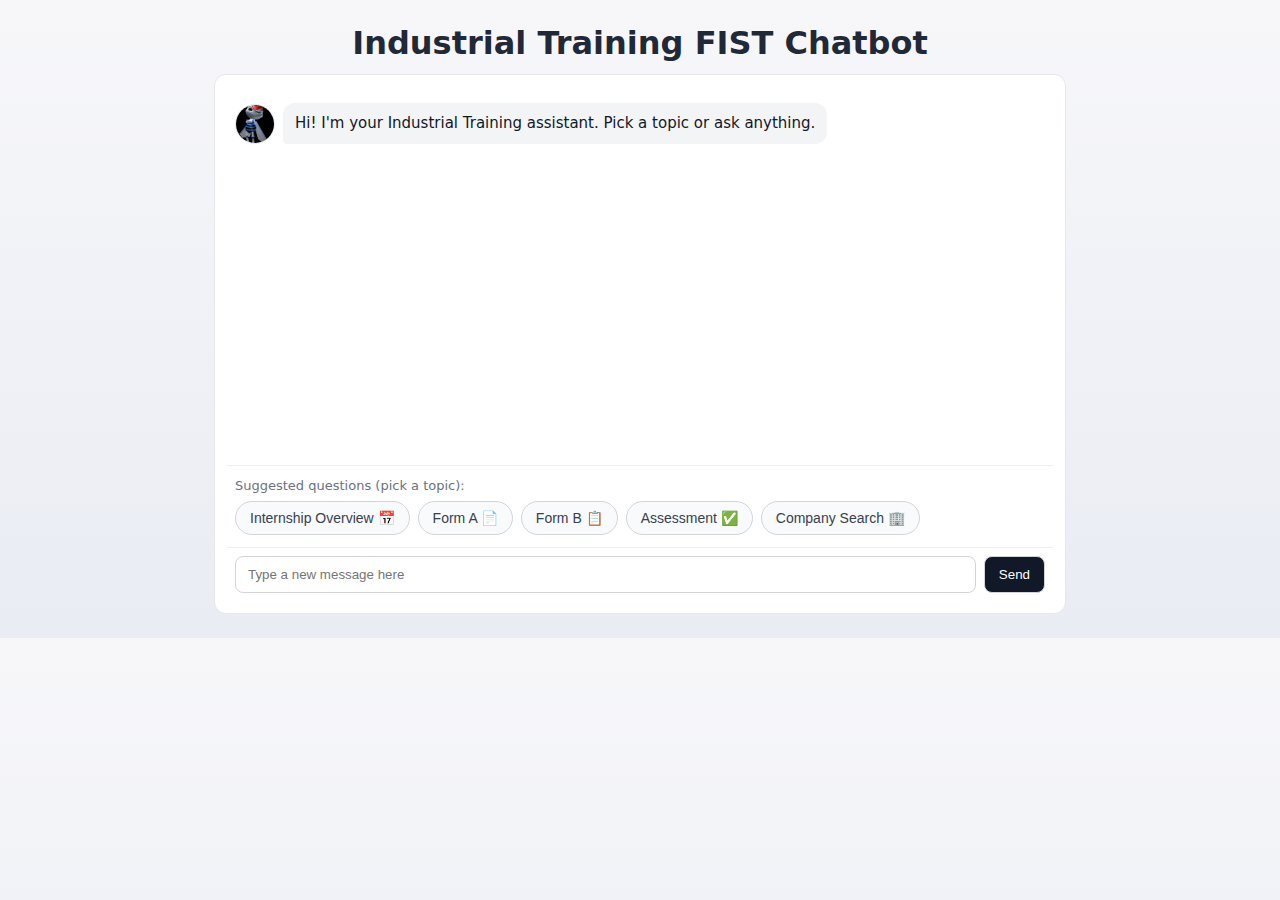
<file: web/index.html>
<!DOCTYPE html>
<html lang="en">
<head>
  <meta charset="UTF-8" />
  <meta name="viewport" content="width=device-width, initial-scale=1.0" />
  <title>Industrial Training FIST Chatbot</title>
  <link rel="stylesheet" href="styles.css" />
</head>
<body>
  <div class="app-container">
    <header class="header">
      <h1>Industrial Training FIST Chatbot</h1>
    </header>

    <main class="chat">
      <div id="messages" class="messages"></div>
      <div id="suggestions" class="suggestions"></div>

      <div class="input-bar">
        <input id="user-input" type="text" placeholder="Type a new message here" />
        <button id="send-btn" aria-label="Send">Send</button>
      </div>
    </main>
  </div>

  <script src="components/ChatBubble.js"></script>
  <script src="components/MessageList.js"></script>
  <script src="components/InputBar.js"></script>
  <script src="app.js"></script>
</body>
</html>
</file>
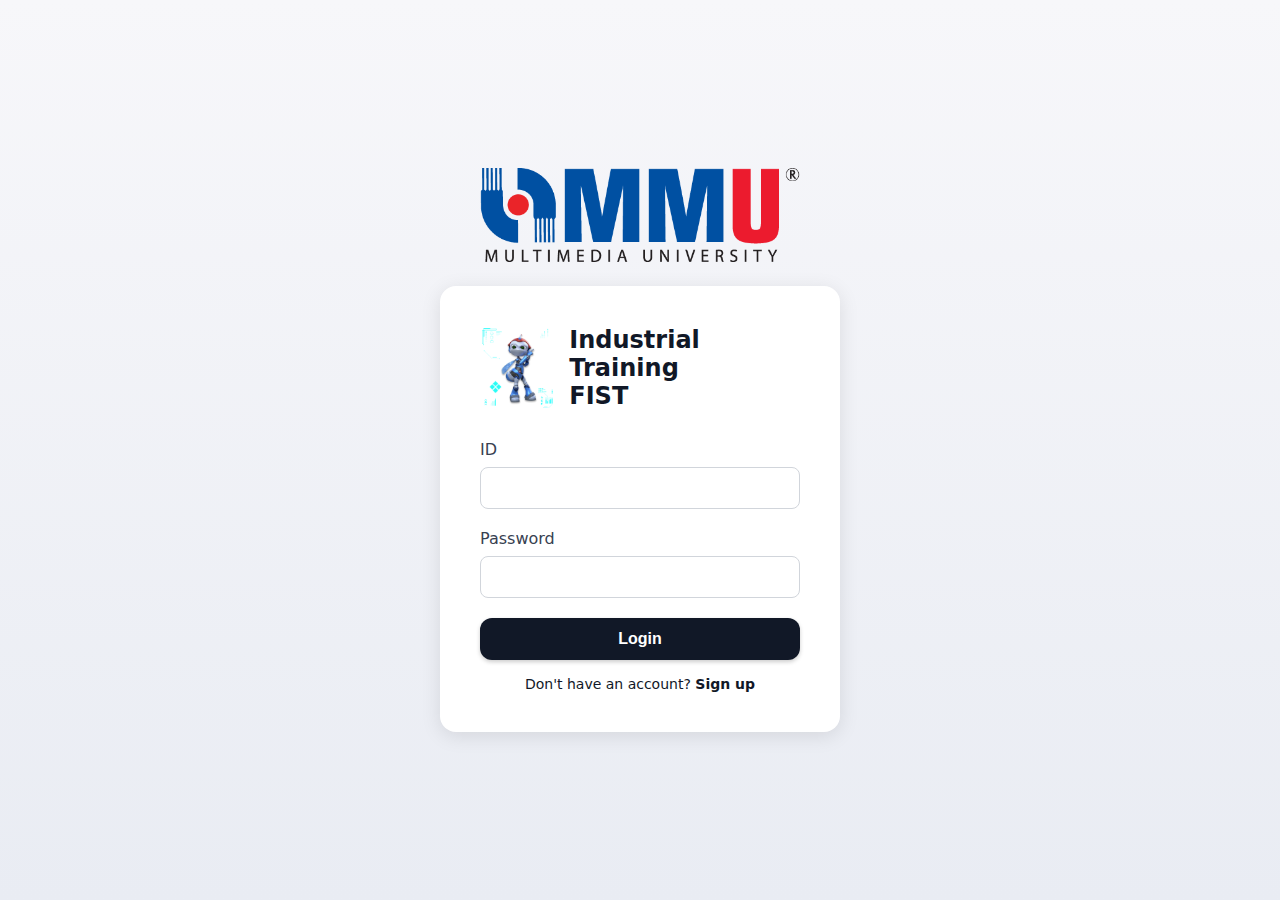
<file: web/home.html>
<!DOCTYPE html>
<html lang="en">
<head>
  <meta charset="UTF-8">
  <meta name="viewport" content="width=device-width, initial-scale=1.0">
  <title>Industrial Training FIST - Home</title>
  <style>
    * {
      margin: 0;
      padding: 0;
      box-sizing: border-box;
    }
    
    body {
      font-family: system-ui, -apple-system, Segoe UI, Roboto, "Helvetica Neue", Arial;
      background: linear-gradient(180deg, #f7f7fa 0%, #e9ecf3 100%);
      min-height: 100vh;
      display: flex;
      flex-direction: column;
      align-items: center;
      justify-content: center;
      padding: 20px;
      position: relative;
    }
    
    .header {
      text-align: center;
      margin-bottom: 40px;
    }
    
    .header h1 {
      font-size: 32px;
      color: #111827;
      margin-bottom: 0;
      font-weight: 700;
      display: inline;
    }
    
    .header p {
      font-size: 32px;
      color: #111827;
      font-weight: 700;
      display: inline;
      margin-left: 8px;
    }
    
    .logout-btn {
      position: absolute;
      top: 20px;
      right: 20px;
      padding: 8px 16px;
      background: #dc2626;
      color: white;
      border: 2px solid #991b1b;
      border-radius: 8px;
      cursor: pointer;
      font-size: 14px;
      font-weight: 600;
      z-index: 1000;
    }
    
    .logout-btn:hover {
      background: #b91c1c;
      border-color: #7f1d1d;
    }
    
    .robot-container {
      position: relative;
      display: flex;
      justify-content: center;
      align-items: center;
      margin-bottom: 20px;
      width: 400px;
      height: 400px;
    }
    
    .robot-container img {
      width: 100%;
      height: 100%;
      object-fit: contain;
      position: relative;
      z-index: 1;
    }
    
    .buttons-container {
      position: absolute;
      top: 50%;
      left: 50%;
      transform: translate(-50%, -50%);
      width: 100%;
      height: 100%;
      display: flex;
      align-items: center;
      justify-content: space-between;
      pointer-events: none;
      z-index: 2;
    }
    
    .nav-button {
      width: 180px;
      height: 180px;
      border-radius: 50%;
      border: 3px solid #111827;
      background: white;
      display: flex;
      align-items: center;
      justify-content: center;
      font-size: 20px;
      font-weight: 600;
      color: #111827;
      cursor: pointer;
      transition: all 0.3s ease;
      text-decoration: none;
      pointer-events: all;
      box-shadow: 0 2px 8px rgba(0,0,0,0.2);
    }
    
    .nav-button:hover {
      background: #111827;
      color: white;
      transform: scale(1.1);
    }
    
    .nav-button.chatbot {
      margin-left: -150px;
      margin-top: -80px;
    }
    
    .nav-button.submission {
      margin-right: -150px;
      margin-top: -80px;
    }
  </style>
</head>
<body>
  <div id="unified-header-container"></div>
  
  <div class="header">
    <h1>Welcome to Industrial Training</h1><p>FIST</p>
  </div>
  
  <div class="robot-container">
    <img src="assets/bot 1.png" alt="Bot 1">
    <div class="buttons-container">
      <a href="index.html" class="nav-button chatbot">Chatbot</a>
      <a href="submission.html" class="nav-button submission">Submission</a>
    </div>
  </div>
  
  <script>
    // Check if user is logged in
    if (!localStorage.getItem('user_id')) {
      window.location.href = 'login.html';
    }
    
    // Check user type and show appropriate interface
    const userType = localStorage.getItem('user_type');
    const buttonsContainer = document.querySelector('.buttons-container');
    
    if (userType === 'teacher') {
      // Teacher interface: Show Teacher Dashboard button
      buttonsContainer.innerHTML = `
        <a href="teacher_dashboard.html" class="nav-button chatbot">PDF Management</a>
        <a href="notification.html" class="nav-button submission">Notifications</a>
      `;
    } else {
      // Student interface: Show Chatbot and Submission buttons (default)
      // Already in HTML, no change needed
    }
    
  </script>
  <script src="components/Header.js"></script>
  <script>
    // Initialize header for home page (no back button, only logo)
    document.addEventListener('DOMContentLoaded', function() {
      const header = new Header({
        showBack: false, // No back button on home page
        showLogo: true,
        logoUrl: 'home.html',
        showLogout: true
      });
      document.getElementById('unified-header-container').innerHTML = header.render();
    });
  </script>
</body>
</html>
</file>
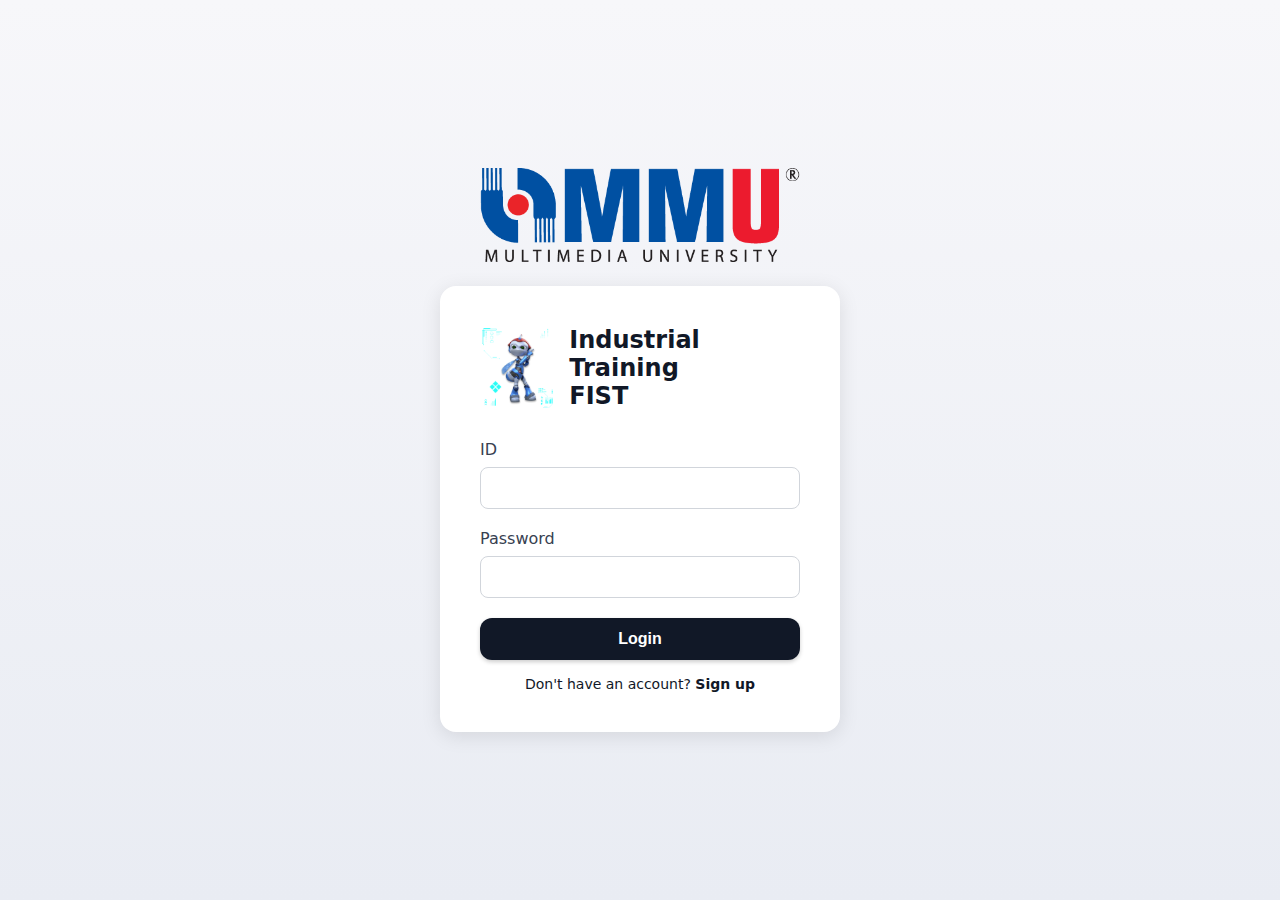
<file: web/login.html>
<!DOCTYPE html>
<html lang="en">
<head>
  <meta charset="UTF-8">
  <meta name="viewport" content="width=device-width, initial-scale=1.0">
  <title>Industrial Training FIST - Login</title>
  <style>
    * {
      margin: 0;
      padding: 0;
      box-sizing: border-box;
    }
    
    body {
      font-family: system-ui, -apple-system, Segoe UI, Roboto, "Helvetica Neue", Arial;
      background: linear-gradient(180deg, #f7f7fa 0%, #e9ecf3 100%);
      min-height: 100vh;
      display: flex;
      flex-direction: column;
      align-items: center;
      justify-content: center;
      padding: 20px;
      position: relative;
      overflow-y: auto;
    }
    
    .mmu-logo-container {
      position: relative;
      width: 320px;
      height: auto;
      margin-bottom: 20px;
      z-index: 10;
    }
    
    .mmu-logo-container img {
      width: 100%;
      height: auto;
      object-fit: contain;
    }
    
    .login-container {
      background: white;
      border-radius: 16px;
      padding: 40px;
      box-shadow: 0 4px 20px rgba(0,0,0,0.1);
      max-width: 400px;
      width: 100%;
      position: relative;
      z-index: 5;
    }
    
    .bot-3-container {
      display: inline-block;
      vertical-align: middle;
      width: 80px;
      height: 80px;
      margin-right: 15px;
    }
    
    .bot-3-container img {
      width: 100%;
      height: 100%;
      object-fit: contain;
    }
    
    .logo {
      display: flex;
      align-items: center;
      margin-bottom: 30px;
      position: relative;
    }
    
    .logo-text {
      display: flex;
      flex-direction: column;
      vertical-align: middle;
    }
    
    .logo h1 {
      font-size: 24px;
      color: #111827;
      margin-bottom: 0;
      font-weight: 600;
      display: block;
    }
    
    .logo p {
      font-size: 24px;
      color: #111827;
      font-weight: 600;
      display: block;
      margin-left: 0;
      margin-top: 0;
    }
    
    .form-group {
      margin-bottom: 20px;
    }
    
    .form-group label {
      display: block;
      margin-bottom: 8px;
      color: #374151;
      font-weight: 500;
    }
    
    .form-group input {
      width: 100%;
      padding: 12px;
      border: 1px solid #d1d5db;
      border-radius: 8px;
      font-size: 14px;
    }
    
    .form-group input:focus {
      outline: none;
      border-color: #111827;
    }
    
    .login-btn {
      width: 100%;
      padding: 12px;
      background: #111827;
      color: white;
      border: none;
      border-radius: 12px;
      font-size: 16px;
      font-weight: 600;
      cursor: pointer;
      margin-bottom: 16px;
      box-shadow: 0 2px 4px rgba(0,0,0,0.2);
    }
    
    .login-btn:hover {
      background: #374151;
    }
    
    .login-btn:disabled {
      background: #9ca3af;
      cursor: not-allowed;
    }
    
    .signup-link {
      text-align: center;
      color: #111827;
      font-size: 14px;
    }
    
    .signup-link a {
      color: #111827;
      text-decoration: none;
      font-weight: 600;
    }
    
    .signup-link a:hover {
      text-decoration: underline;
    }
    
    .error-message {
      background: #fee2e2;
      color: #991b1b;
      padding: 12px;
      border-radius: 8px;
      margin-bottom: 20px;
      font-size: 14px;
      display: none;
    }
    
    .success-message {
      background: #d1fae5;
      color: #065f46;
      padding: 12px;
      border-radius: 8px;
      margin-bottom: 20px;
      font-size: 14px;
      display: none;
    }
  </style>
</head>
<body>
  <div class="mmu-logo-container">
    <img src="assets/mmu logo.png" alt="MMU Logo">
  </div>
  
  <div class="login-container">
    <div class="logo">
      <div class="bot-3-container">
        <img src="assets/bot 3.png" alt="Bot 3">
      </div>
      <div class="logo-text">
        <h1>Industrial Training</h1><p>FIST</p>
      </div>
    </div>
    
    <div id="error-message" class="error-message"></div>
    <div id="success-message" class="success-message"></div>
    
    <form id="login-form">
      <div class="form-group">
        <label for="user-id">ID</label>
        <input type="text" id="user-id" name="user-id" required>
      </div>
      
      <div class="form-group">
        <label for="password">Password</label>
        <input type="password" id="password" name="password" required>
      </div>
      
      <button type="submit" class="login-btn" id="login-btn">Login</button>
    </form>
    
    <div class="signup-link">
      Don't have an account? <a href="#" id="signup-link">Sign up</a>
    </div>
  </div>

  <script>
    const API_BASE = 'http://127.0.0.1:8000';
    
    const loginForm = document.getElementById('login-form');
    const signupLink = document.getElementById('signup-link');
    const errorMsg = document.getElementById('error-message');
    const successMsg = document.getElementById('success-message');
    const loginBtn = document.getElementById('login-btn');
    
    let isSignupMode = false;
    
    function showError(msg) {
      errorMsg.textContent = msg;
      errorMsg.style.display = 'block';
      successMsg.style.display = 'none';
    }
    
    function showSuccess(msg) {
      successMsg.textContent = msg;
      successMsg.style.display = 'block';
      errorMsg.style.display = 'none';
    }
    
    function hideMessages() {
      errorMsg.style.display = 'none';
      successMsg.style.display = 'none';
    }
    
    signupLink.addEventListener('click', (e) => {
      e.preventDefault();
      isSignupMode = !isSignupMode;
      
      if (isSignupMode) {
        loginForm.querySelector('button').textContent = 'Sign up';
        signupLink.textContent = 'Login';
        hideMessages();
      } else {
        loginForm.querySelector('button').textContent = 'Login';
        signupLink.textContent = 'Sign up';
        hideMessages();
      }
    });
    
    loginForm.addEventListener('submit', async (e) => {
      e.preventDefault();
      hideMessages();
      
      const userId = document.getElementById('user-id').value.trim();
      const password = document.getElementById('password').value;
      
      if (!userId || !password) {
        showError('Please fill in all fields');
        return;
      }
      
      loginBtn.disabled = true;
      loginBtn.textContent = isSignupMode ? 'Signing up...' : 'Logging in...';
      
      try {
        const endpoint = isSignupMode ? '/api/register' : '/api/login';
        const res = await fetch(`${API_BASE}${endpoint}`, {
          method: 'POST',
          headers: { 'Content-Type': 'application/json' },
          body: JSON.stringify({
            user_id: userId,
            password: password,
            user_type: 'student'
          })
        });
        
        const data = await res.json();
        
        if (data.success) {
          if (isSignupMode) {
            showSuccess('Registration successful! You can now login.');
            setTimeout(() => {
              isSignupMode = false;
              loginForm.querySelector('button').textContent = 'Login';
              signupLink.textContent = 'Sign up';
            }, 2000);
          } else {
            // Store user info
            localStorage.setItem('user_id', data.user_id);
            localStorage.setItem('user_type', data.user_type || 'student');
            
            // Redirect to home
            window.location.href = 'home.html';
          }
        } else {
          showError(data.message || 'Login failed');
        }
      } catch (err) {
        showError('Cannot connect to server. Please ensure the backend is running.');
      } finally {
        loginBtn.disabled = false;
        loginBtn.textContent = isSignupMode ? 'Sign up' : 'Login';
      }
    });
  </script>
</body>
</html>
</file>
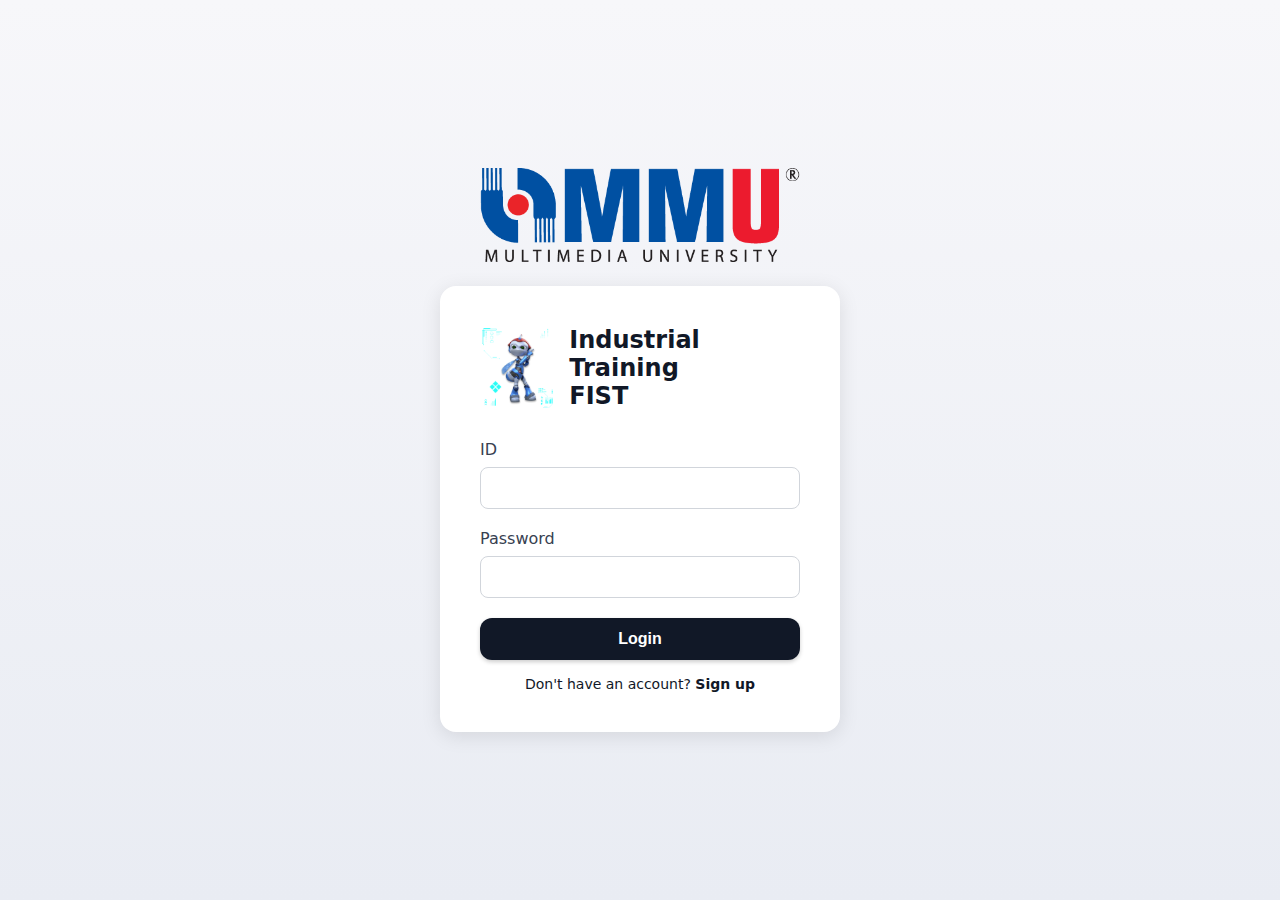
<file: web/notification.html>
<!DOCTYPE html>
<html lang="en">
<head>
  <meta charset="UTF-8">
  <meta name="viewport" content="width=device-width, initial-scale=1.0">
  <title>Notification Management</title>
  <link rel="stylesheet" href="styles.css">
  <style>
    .notification-container {
      max-width: 1200px;
      margin: 0 auto;
      padding: 20px;
    }
    
    .header {
      display: flex;
      justify-content: space-between;
      align-items: center;
      margin-bottom: 30px;
    }
    
    .header h1 {
      font-size: 28px;
      color: #111827;
      font-weight: 700;
    }
    
    .back-btn {
      padding: 8px 16px;
      background: #6b7280;
      color: white;
      border: none;
      border-radius: 8px;
      cursor: pointer;
      text-decoration: none;
      display: inline-block;
    }
    
    .back-btn:hover {
      background: #4b5563;
    }
    
    .logout-btn {
      padding: 8px 16px;
      background: #dc2626;
      color: white;
      border: 2px solid #991b1b;
      border-radius: 8px;
      cursor: pointer;
      font-size: 14px;
      font-weight: 600;
    }
    
    .logout-btn:hover {
      background: #b91c1c;
    }
    
    .section {
      background: white;
      border-radius: 12px;
      padding: 30px;
      box-shadow: 0 2px 10px rgba(0,0,0,0.1);
      margin-bottom: 30px;
    }
    
    .section h2 {
      font-size: 20px;
      color: #111827;
      margin-bottom: 20px;
    }
    
    .upload-area {
      border: 2px dashed #d1d5db;
      border-radius: 8px;
      padding: 40px;
      text-align: center;
      cursor: pointer;
      transition: all 0.3s;
      margin-bottom: 15px;
    }
    
    .upload-area:hover {
      border-color: #111827;
      background: #f9fafb;
    }
    
    .upload-area.dragover {
      border-color: #111827;
      background: #f3f4f6;
    }
    
    .upload-icon {
      font-size: 48px;
      margin-bottom: 10px;
    }
    
    .upload-text {
      color: #6b7280;
      margin-bottom: 10px;
    }
    
    .browse-btn {
      padding: 10px 20px;
      background: #111827;
      color: white;
      border: none;
      border-radius: 8px;
      cursor: pointer;
      margin-top: 10px;
    }
    
    .browse-btn:hover {
      background: #374151;
    }
    
    #email-input, #deadline-input {
      display: none;
    }
    
    .status-box {
      background: #f9fafb;
      border-radius: 8px;
      padding: 20px;
      margin-top: 20px;
    }
    
    .status-item {
      margin-bottom: 15px;
      padding: 10px;
      background: white;
      border-radius: 6px;
    }
    
    .status-item strong {
      color: #111827;
    }
    
    .send-btn {
      padding: 12px 24px;
      background: #111827;
      color: white;
      border: none;
      border-radius: 8px;
      cursor: pointer;
      font-size: 16px;
      font-weight: 600;
      margin-top: 15px;
    }
    
    .send-btn:hover {
      background: #374151;
    }
    
    .send-btn:disabled {
      background: #9ca3af;
      cursor: not-allowed;
    }
    
    .history-table {
      width: 100%;
      border-collapse: collapse;
      margin-top: 20px;
    }
    
    .history-table th,
    .history-table td {
      padding: 12px;
      text-align: left;
      border-bottom: 1px solid #e5e7eb;
    }
    
    .history-table th {
      background: #f9fafb;
      font-weight: 600;
      color: #374151;
    }
    
    .message {
      padding: 12px;
      border-radius: 8px;
      margin-bottom: 20px;
      display: none;
    }
    
    .message.success {
      background: #d1fae5;
      color: #065f46;
      display: block;
    }
    
    .message.error {
      background: #fee2e2;
      color: #991b1b;
      display: block;
    }
    
    .file-name-display {
      margin-top: 15px;
      color: #374151;
      font-weight: 500;
    }
  </style>
</head>
<body>
  <div class="notification-container">
    <div class="header">
      <div>
        <a href="home.html" class="back-btn">← Back</a>
      </div>
      <h1>Notification Management</h1>
      <button class="logout-btn" onclick="logout()">Logout</button>
    </div>
    
    <div id="message" class="message"></div>
    
    <!-- Upload Student Emails Section -->
    <div class="section">
      <h2>Upload Student Email List</h2>
      <p style="color: #6b7280; margin-bottom: 20px;">Upload a CSV or TXT file containing student email addresses.</p>
      <div class="upload-area" id="email-upload-area">
        <div class="upload-icon">📧</div>
        <div class="upload-text">Choose a file or drag & drop it here</div>
        <div style="font-size: 12px; color: #9ca3af;">CSV or TXT format</div>
      </div>
      <input type="file" id="email-input" accept=".csv,.txt">
      <button class="browse-btn" onclick="document.getElementById('email-input').click()">Browse File</button>
      <div id="email-file-name" class="file-name-display"></div>
    </div>
    
    <!-- Parse Deadline PDF Section -->
    <div class="section">
      <h2>Parse Deadline Information</h2>
      <p style="color: #6b7280; margin-bottom: 20px;">Parse deadline information from the latest notification PDF uploaded in Teacher Dashboard.</p>
      <button class="browse-btn" onclick="parseDeadlinePDF()">Parse Deadline PDF</button>
      <div id="deadline-info" style="margin-top: 20px;"></div>
    </div>
    
    <!-- Notification Status Section -->
    <div class="section">
      <h2>Notification Status</h2>
      <div id="notification-status" class="status-box">
        <p style="color: #9ca3af;">Loading status...</p>
      </div>
      <button class="send-btn" onclick="sendNotificationManually()">Send Notification Manually</button>
    </div>
    
    <!-- Notification History Section -->
    <div class="section">
      <h2>Notification History</h2>
      <table class="history-table">
        <thead>
          <tr>
            <th>Date</th>
            <th>Reminder Type</th>
            <th>Status</th>
            <th>Recipients</th>
            <th>Sent Time</th>
          </tr>
        </thead>
        <tbody id="history-body">
          <tr>
            <td colspan="5" style="text-align: center; color: #9ca3af;">Loading...</td>
          </tr>
        </tbody>
      </table>
    </div>
  </div>
  
  <script src="notification.js"></script>
</body>
</html>
</file>
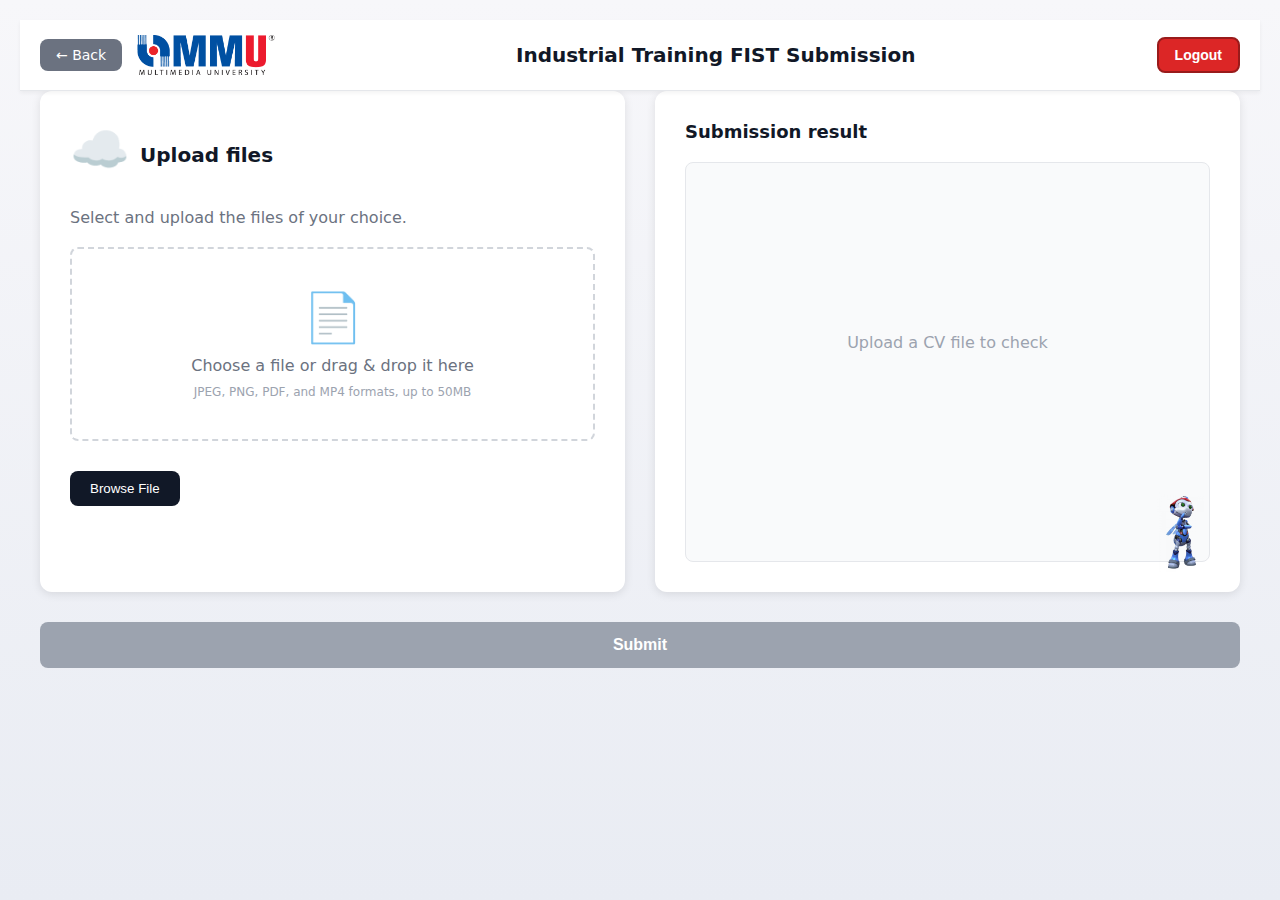
<file: web/submission.html>
<!DOCTYPE html>
<html lang="en">
<head>
  <meta charset="UTF-8">
  <meta name="viewport" content="width=device-width, initial-scale=1.0">
  <title>Industrial Training FIST Submission</title>
  <style>
    * {
      margin: 0;
      padding: 0;
      box-sizing: border-box;
    }
    
    body {
      font-family: system-ui, -apple-system, Segoe UI, Roboto, "Helvetica Neue", Arial;
      background: linear-gradient(180deg, #f7f7fa 0%, #e9ecf3 100%);
      min-height: 100vh;
      padding: 20px;
      position: relative;
    }
    
    .bot-2-container {
      position: absolute;
      bottom: 20px;
      right: 20px;
      width: 80px;
      height: 80px;
      z-index: 100;
    }
    
    .bot-2-container img {
      width: 100%;
      height: 100%;
      object-fit: contain;
    }
    
    .container {
      max-width: 1200px;
      margin: 0 auto;
    }
    
    .header {
      text-align: center;
      margin-bottom: 30px;
    }
    
    .header h1 {
      font-size: 28px;
      color: #111827;
      margin-bottom: 10px;
      display: inline;
      font-weight: 700;
    }
    
    .fist-text {
      font-size: 28px;
      font-weight: 700;
      color: #111827;
      margin-left: 0;
    }
    
    .page-title {
      font-size: 28px;
      font-weight: 700;
      color: #111827;
      margin-left: 0;
    }
    
    .back-btn {
      position: absolute;
      top: 20px;
      left: 20px;
      padding: 8px 16px;
      background: #6b7280;
      color: white;
      border: none;
      border-radius: 8px;
      cursor: pointer;
      text-decoration: none;
      display: inline-block;
    }
    
    .back-btn:hover {
      background: #4b5563;
    }
    
    .logout-btn {
      position: absolute;
      top: 20px;
      right: 20px;
      padding: 8px 16px;
      background: #dc2626;
      color: white;
      border: 2px solid #991b1b;
      border-radius: 8px;
      cursor: pointer;
      font-size: 14px;
      font-weight: 600;
      z-index: 1000;
    }
    
    .logout-btn:hover {
      background: #b91c1c;
      border-color: #7f1d1d;
    }
    
    .main-content {
      display: grid;
      grid-template-columns: 1fr 1fr;
      gap: 30px;
      margin-bottom: 30px;
    }
    
    .upload-section,     .result-section {
      background: white;
      border-radius: 12px;
      padding: 30px;
      box-shadow: 0 2px 10px rgba(0,0,0,0.1);
      position: relative;
    }
    
    .upload-header {
      display: flex;
      align-items: center;
      gap: 10px;
      margin-bottom: 20px;
    }
    
    .upload-header h2 {
      font-size: 20px;
      color: #111827;
    }
    
    .upload-area {
      border: 2px dashed #d1d5db;
      border-radius: 8px;
      padding: 40px;
      text-align: center;
      margin-bottom: 20px;
      cursor: pointer;
      transition: all 0.3s ease;
    }
    
    .upload-area:hover {
      border-color: #111827;
      background: #f9fafb;
    }
    
    .upload-area.dragover {
      border-color: #111827;
      background: #f3f4f6;
    }
    
    .upload-icon {
      font-size: 48px;
      margin-bottom: 10px;
    }
    
    .upload-text {
      color: #6b7280;
      margin-bottom: 10px;
    }
    
    .file-info {
      font-size: 12px;
      color: #9ca3af;
    }
    
    .browse-btn {
      padding: 10px 20px;
      background: #111827;
      color: white;
      border: none;
      border-radius: 8px;
      cursor: pointer;
      margin-top: 10px;
    }
    
    .browse-btn:hover {
      background: #374151;
    }
    
    #file-input {
      display: none;
    }
    
    .result-header {
      font-size: 18px;
      color: #111827;
      margin-bottom: 20px;
      font-weight: 600;
    }
    
    .result-box {
      min-height: 400px;
      border: 1px solid #e5e7eb;
      border-radius: 8px;
      padding: 20px;
      background: #f9fafb;
    }
    
    .submit-btn {
      width: 100%;
      padding: 14px;
      background: #111827;
      color: white;
      border: none;
      border-radius: 8px;
      font-size: 16px;
      font-weight: 600;
      cursor: pointer;
    }
    
    .submit-btn:hover {
      background: #374151;
    }
    
    .submit-btn:disabled {
      background: #9ca3af;
      cursor: not-allowed;
    }
    
    .success {
      color: #065f46;
      background: #d1fae5;
      padding: 15px;
      border-radius: 8px;
      margin-bottom: 15px;
    }
    
    .warning {
      color: #92400e;
      background: #fef3c7;
      padding: 15px;
      border-radius: 8px;
      margin-bottom: 15px;
    }
    
    .error {
      color: #991b1b;
      background: #fee2e2;
      padding: 15px;
      border-radius: 8px;
      margin-bottom: 15px;
    }
    
    .section-detail {
      margin-top: 15px;
      padding: 15px;
      background: white;
      border-radius: 8px;
      border-left: 4px solid #111827;
    }
    
    .section-detail h3 {
      margin-bottom: 10px;
      color: #111827;
    }
    
    .section-detail ul {
      margin-left: 20px;
      color: #374151;
    }
    
    .section-detail li {
      margin-bottom: 5px;
    }
    
    @media (max-width: 768px) {
      .main-content {
        grid-template-columns: 1fr;
      }
      .bot-2-container {
        width: 60px;
        height: 60px;
      }
    }
  </style>
</head>
<body>
  <div id="unified-header-container"></div>
  
  <div class="container">
    <div class="main-content">
      <div class="upload-section">
        <div class="upload-header">
          <span class="upload-icon">☁️</span>
          <h2>Upload files</h2>
        </div>
        <p style="color: #6b7280; margin-bottom: 20px;">Select and upload the files of your choice.</p>
        
        <div class="upload-area" id="upload-area">
          <div class="upload-icon">📄</div>
          <div class="upload-text">Choose a file or drag & drop it here</div>
          <div class="file-info">JPEG, PNG, PDF, and MP4 formats, up to 50MB</div>
        </div>
        
        <input type="file" id="file-input" accept=".pdf">
        <button class="browse-btn" onclick="document.getElementById('file-input').click()">Browse File</button>
        
        <div id="file-name" style="margin-top: 15px; color: #374151; font-weight: 500;"></div>
      </div>
      
      <div class="result-section">
        <div class="result-header">Submission result</div>
        <div class="result-box" id="result-box">
          <p style="color: #9ca3af; text-align: center; margin-top: 150px;">Upload a CV file to check</p>
        </div>
        <div class="bot-2-container">
          <img src="assets/bot 2.png" alt="Bot 2">
        </div>
      </div>
    </div>
    
    <button class="submit-btn" id="submit-btn" disabled>Submit</button>
  </div>

  <script src="config.js"></script>
  <script>
    const API_BASE = window.API_BASE || 'http://127.0.0.1:8000';
    
    const uploadArea = document.getElementById('upload-area');
    const fileInput = document.getElementById('file-input');
    const fileName = document.getElementById('file-name');
    const submitBtn = document.getElementById('submit-btn');
    const resultBox = document.getElementById('result-box');
    
    let selectedFile = null;
    
    uploadArea.addEventListener('click', () => fileInput.click());
    
    uploadArea.addEventListener('dragover', (e) => {
      e.preventDefault();
      uploadArea.classList.add('dragover');
    });
    
    uploadArea.addEventListener('dragleave', () => {
      uploadArea.classList.remove('dragover');
    });
    
    uploadArea.addEventListener('drop', (e) => {
      e.preventDefault();
      uploadArea.classList.remove('dragover');
      const files = e.dataTransfer.files;
      if (files.length > 0) {
        handleFile(files[0]);
      }
    });
    
    fileInput.addEventListener('change', (e) => {
      if (e.target.files.length > 0) {
        handleFile(e.target.files[0]);
      }
    });
    
    function handleFile(file) {
      if (!file.name.endsWith('.pdf')) {
        alert('Please upload a PDF file');
        return;
      }
      
      selectedFile = file;
      fileName.textContent = `Selected: ${file.name}`;
      submitBtn.disabled = false;
    }
    
    submitBtn.addEventListener('click', async () => {
      if (!selectedFile) return;
      
      submitBtn.disabled = true;
      submitBtn.textContent = 'Checking...';
      resultBox.innerHTML = '<p style="text-align: center; color: #6b7280;">Analyzing your CV...</p>';
      
      try {
        const formData = new FormData();
        formData.append('file', selectedFile);
        
        const res = await fetch(`${API_BASE}/api/cv-check`, {
          method: 'POST',
          body: formData
        });
        
        if (!res.ok) {
          throw new Error(`HTTP ${res.status}`);
        }
        
        const result = await res.json();
        displayResult(result);
        
      } catch (err) {
        resultBox.innerHTML = `<div class="error">Error: ${err.message}. Please ensure the backend is running.</div>`;
      } finally {
        submitBtn.disabled = false;
        submitBtn.textContent = 'Submit';
      }
    });
    
    function displayResult(result) {
      let html = '';
      
      if (result.error) {
        html = `<div class="error">${result.error}</div>`;
      } else if (result.is_complete) {
        html = '<div class="success">✅ Your CV appears to be complete! It contains all the required sections.</div>';
        
        if (result.missing_optional_sections && result.missing_optional_sections.length > 0) {
          html += '<div class="warning">💡 Suggestion: Consider adding Activities section to make your CV more impressive!</div>';
        }
        
        if (result.found_sections && result.found_sections.length > 0) {
          html += `<div style="margin-top: 15px;"><strong>Found required sections:</strong> ${result.found_sections.join(', ')}</div>`;
        }
      } else {
        html = `<div class="warning">⚠️ Your CV seems to be missing ${result.missing_sections.length} required section(s):</div>`;
        
        const reqs = result.section_requirements || {};
        
        result.missing_sections.forEach(section => {
          if (section === 'CGPA/GPA') {
            html += `
              <div class="section-detail">
                <h3>❌ CGPA/GPA</h3>
                <p><strong>Description:</strong> Your academic performance indicator (required regardless of score).</p>
                <p><strong>This section should include:</strong></p>
                <ul>
                  <li>CGPA/GPA score (e.g., 3.5/4.0, 3.75, 2.8)</li>
                  <li>Must be included in your CV (regardless of score)</li>
                  <li>Can be placed in Education section</li>
                </ul>
              </div>
            `;
          } else if (reqs[section]) {
            const req = reqs[section];
            html += `
              <div class="section-detail">
                <h3>❌ ${req.title}</h3>
                <p><strong>Description:</strong> ${req.description}</p>
                <p><strong>This section should include:</strong></p>
                <ul>
                  ${req.should_include.map(item => `<li>${item}</li>`).join('')}
                </ul>
              </div>
            `;
          }
        });
        
        if (result.found_sections && result.found_sections.length > 0) {
          html += `<div style="margin-top: 15px; color: #065f46;"><strong>✅ Found required sections:</strong> ${result.found_sections.join(', ')}</div>`;
        }
      }
      
      if (result.text_length) {
        html += `<div style="margin-top: 15px; color: #6b7280;">Text extracted: ${result.text_length.toLocaleString()} characters</div>`;
      }
      
      resultBox.innerHTML = html;
    }
    
  </script>
  <script src="components/Header.js"></script>
  <script>
    // Initialize header
    document.addEventListener('DOMContentLoaded', function() {
      const header = new Header({
        showBack: true,
        showLogo: true,
        backUrl: 'home.html',
        logoUrl: 'home.html',
        title: 'Industrial Training FIST Submission',
        showLogout: true
      });
      document.getElementById('unified-header-container').innerHTML = header.render();
    });
  </script>
</body>
</html>
</file>
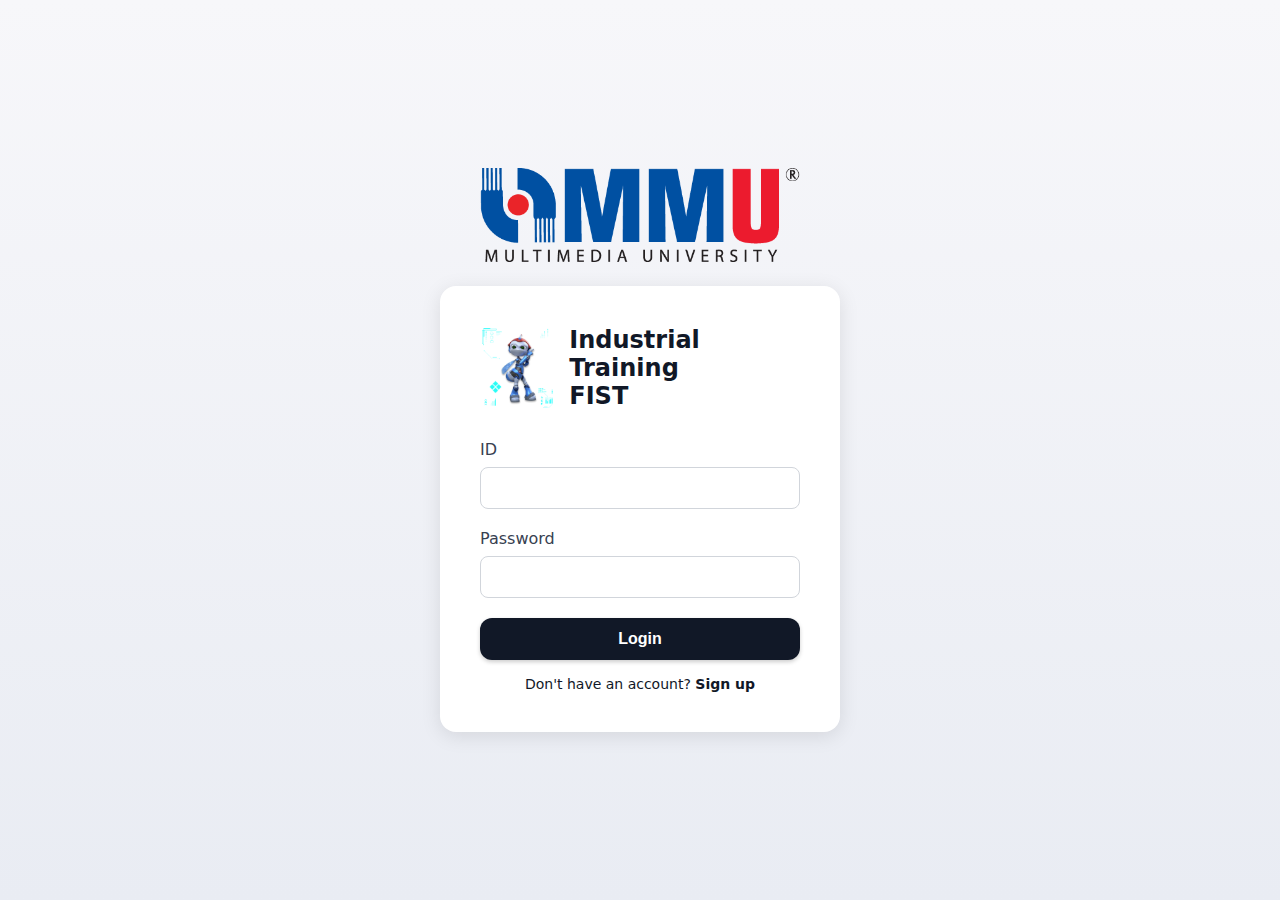
<file: web/teacher_dashboard.html>
<!DOCTYPE html>
<html lang="en">
<head>
  <meta charset="UTF-8">
  <meta name="viewport" content="width=device-width, initial-scale=1.0">
  <title>Teacher Dashboard - PDF Management</title>
  <link rel="stylesheet" href="styles.css">
  <style>
    .teacher-dashboard {
      max-width: 1200px;
      margin: 0 auto;
      padding: 20px;
    }
    
    .header {
      display: flex;
      justify-content: space-between;
      align-items: center;
      margin-bottom: 30px;
    }
    
    .header h1 {
      font-size: 28px;
      color: #111827;
      font-weight: 700;
    }
    
    .logout-btn {
      padding: 8px 16px;
      background: #dc2626;
      color: white;
      border: 2px solid #991b1b;
      border-radius: 8px;
      cursor: pointer;
      font-size: 14px;
      font-weight: 600;
    }
    
    .logout-btn:hover {
      background: #b91c1c;
    }
    
    .tabs {
      display: flex;
      gap: 10px;
      margin-bottom: 20px;
      border-bottom: 2px solid #e5e7eb;
    }
    
    .tab-btn {
      padding: 12px 24px;
      background: transparent;
      border: none;
      border-bottom: 3px solid transparent;
      cursor: pointer;
      font-size: 16px;
      font-weight: 600;
      color: #6b7280;
      transition: all 0.3s;
    }
    
    .tab-btn:hover {
      color: #111827;
    }
    
    .tab-btn.active {
      color: #111827;
      border-bottom-color: #111827;
    }
    
    .tab-content {
      display: none;
    }
    
    .tab-content.active {
      display: block;
    }
    
    .upload-section {
      background: white;
      border-radius: 12px;
      padding: 30px;
      box-shadow: 0 2px 10px rgba(0,0,0,0.1);
      margin-bottom: 30px;
    }
    
    .upload-area {
      border: 2px dashed #d1d5db;
      border-radius: 8px;
      padding: 40px;
      text-align: center;
      cursor: pointer;
      transition: all 0.3s;
    }
    
    .upload-area:hover {
      border-color: #111827;
      background: #f9fafb;
    }
    
    .upload-area.dragover {
      border-color: #111827;
      background: #f3f4f6;
    }
    
    .upload-icon {
      font-size: 48px;
      margin-bottom: 10px;
    }
    
    .upload-text {
      color: #6b7280;
      margin-bottom: 10px;
    }
    
    .browse-btn {
      padding: 10px 20px;
      background: #111827;
      color: white;
      border: none;
      border-radius: 8px;
      cursor: pointer;
      margin-top: 10px;
    }
    
    .browse-btn:hover {
      background: #374151;
    }
    
    #file-input {
      display: none;
    }
    
    .pdf-list {
      background: white;
      border-radius: 12px;
      padding: 30px;
      box-shadow: 0 2px 10px rgba(0,0,0,0.1);
    }
    
    .pdf-list-header {
      font-size: 20px;
      font-weight: 600;
      margin-bottom: 20px;
      color: #111827;
    }
    
    .pdf-table {
      width: 100%;
      border-collapse: collapse;
    }
    
    .pdf-table th,
    .pdf-table td {
      padding: 12px;
      text-align: left;
      border-bottom: 1px solid #e5e7eb;
    }
    
    .pdf-table th {
      background: #f9fafb;
      font-weight: 600;
      color: #374151;
    }
    
    .pdf-table tr:hover {
      background: #f9fafb;
    }
    
    .delete-btn {
      padding: 6px 12px;
      background: #dc2626;
      color: white;
      border: none;
      border-radius: 6px;
      cursor: pointer;
      font-size: 14px;
    }
    
    .delete-btn:hover {
      background: #b91c1c;
    }
    
    .empty-state {
      text-align: center;
      padding: 40px;
      color: #9ca3af;
    }
    
    .message {
      padding: 12px;
      border-radius: 8px;
      margin-bottom: 20px;
      display: none;
    }
    
    .message.success {
      background: #d1fae5;
      color: #065f46;
      display: block;
    }
    
    .message.error {
      background: #fee2e2;
      color: #991b1b;
      display: block;
    }
    
    .file-name-display {
      margin-top: 15px;
      color: #374151;
      font-weight: 500;
    }
  </style>
</head>
<body>
  <div class="teacher-dashboard">
    <div class="header">
      <h1>Teacher Dashboard - PDF Management</h1>
      <button class="logout-btn" onclick="logout()">Logout</button>
    </div>
    
    <div id="message" class="message"></div>
    
    <div class="tabs">
      <button class="tab-btn active" onclick="switchTab('chatbot')">Chatbot PDFs</button>
      <button class="tab-btn" onclick="switchTab('submission')">Submission PDFs</button>
      <button class="tab-btn" onclick="switchTab('notification')">Notification PDFs</button>
    </div>
    
    <!-- Chatbot PDF Tab -->
    <div id="chatbot-tab" class="tab-content active">
      <div class="upload-section">
        <h2>Upload Chatbot PDF</h2>
        <p style="color: #6b7280; margin-bottom: 20px;">Upload PDF files that will be used as knowledge base for the chatbot.</p>
        <div class="upload-area" id="chatbot-upload-area">
          <div class="upload-icon">📄</div>
          <div class="upload-text">Choose a file or drag & drop it here</div>
          <div style="font-size: 12px; color: #9ca3af;">PDF format only, up to 50MB</div>
        </div>
        <input type="file" id="chatbot-file-input" accept=".pdf">
        <button class="browse-btn" onclick="document.getElementById('chatbot-file-input').click()">Browse File</button>
        <div id="chatbot-file-name" class="file-name-display"></div>
      </div>
      
      <div class="pdf-list">
        <div class="pdf-list-header">Chatbot PDF Files</div>
        <table class="pdf-table">
          <thead>
            <tr>
              <th>File Name</th>
              <th>Size</th>
              <th>Upload Time</th>
              <th>Actions</th>
            </tr>
          </thead>
          <tbody id="chatbot-pdf-list">
            <tr>
              <td colspan="4" class="empty-state">Loading...</td>
            </tr>
          </tbody>
        </table>
      </div>
    </div>
    
    <!-- Submission PDF Tab -->
    <div id="submission-tab" class="tab-content">
      <div class="upload-section">
        <h2>Upload Submission PDF</h2>
        <p style="color: #6b7280; margin-bottom: 20px;">Upload PDF files that will be used as reference for CV checking.</p>
        <div class="upload-area" id="submission-upload-area">
          <div class="upload-icon">📄</div>
          <div class="upload-text">Choose a file or drag & drop it here</div>
          <div style="font-size: 12px; color: #9ca3af;">PDF format only, up to 50MB</div>
        </div>
        <input type="file" id="submission-file-input" accept=".pdf">
        <button class="browse-btn" onclick="document.getElementById('submission-file-input').click()">Browse File</button>
        <div id="submission-file-name" class="file-name-display"></div>
      </div>
      
      <div class="pdf-list">
        <div class="pdf-list-header">Submission PDF Files</div>
        <table class="pdf-table">
          <thead>
            <tr>
              <th>File Name</th>
              <th>Size</th>
              <th>Upload Time</th>
              <th>Actions</th>
            </tr>
          </thead>
          <tbody id="submission-pdf-list">
            <tr>
              <td colspan="4" class="empty-state">Loading...</td>
            </tr>
          </tbody>
        </table>
      </div>
    </div>
    
    <!-- Notification PDF Tab -->
    <div id="notification-tab" class="tab-content">
      <div class="upload-section">
        <h2>Upload Notification PDF</h2>
        <p style="color: #6b7280; margin-bottom: 20px;">Upload PDF files containing deadline information for notifications.</p>
        <div class="upload-area" id="notification-upload-area">
          <div class="upload-icon">📄</div>
          <div class="upload-text">Choose a file or drag & drop it here</div>
          <div style="font-size: 12px; color: #9ca3af;">PDF format only, up to 50MB</div>
        </div>
        <input type="file" id="notification-file-input" accept=".pdf">
        <button class="browse-btn" onclick="document.getElementById('notification-file-input').click()">Browse File</button>
        <div id="notification-file-name" class="file-name-display"></div>
      </div>
      
      <div class="pdf-list">
        <div class="pdf-list-header">Notification PDF Files</div>
        <table class="pdf-table">
          <thead>
            <tr>
              <th>File Name</th>
              <th>Size</th>
              <th>Upload Time</th>
              <th>Actions</th>
            </tr>
          </thead>
          <tbody id="notification-pdf-list">
            <tr>
              <td colspan="4" class="empty-state">Loading...</td>
            </tr>
          </tbody>
        </table>
      </div>
    </div>
  </div>
  
  <script src="teacher_dashboard.js"></script>
</body>
</html>
</file>
<file: web/styles.css>
* { box-sizing: border-box; }
body {
  margin: 0;
  font-family: system-ui, -apple-system, Segoe UI, Roboto, "Helvetica Neue", Arial, "Noto Sans", "Apple Color Emoji", "Segoe UI Emoji";
  background: linear-gradient(180deg, #f7f7fa 0%, #e9ecf3 100%);
  color: #1f2937;
}
.app-container { max-width: 900px; margin: 0 auto; padding: 24px; }
.header { text-align: center; margin-bottom: 12px; }
.header h1 { margin: 0; font-weight: 700; }

.chat { background: #fff; border: 1px solid #e5e7eb; border-radius: 12px; padding: 12px; min-height: 60vh; display: flex; flex-direction: column; }
.messages { flex: 1; overflow-y: auto; padding: 8px; }
.suggestions { padding: 12px 8px; border-top: 1px solid #f0f0f0; }
.suggestions-title { font-size: 13px; color: #6b7280; margin-bottom: 8px; font-weight: 500; }
.suggestions-header { display: flex; align-items: center; gap: 8px; margin-bottom: 6px; }
.suggestion-back {
  padding: 6px 10px;
  border-radius: 8px;
  border: 1px solid #d1d5db;
  background: #f3f4f6;
  color: #374151;
  cursor: pointer;
  font-size: 13px;
}
.suggestions-buttons { display: flex; flex-wrap: wrap; gap: 8px; }
.suggestion-btn { 
  padding: 8px 14px; 
  border-radius: 20px; 
  border: 1px solid #d1d5db; 
  background: #f9fafb; 
  color: #374151; 
  cursor: pointer; 
  font-size: 14px;
  transition: all 0.2s ease;
  white-space: nowrap;
}
.suggestion-btn:hover { 
  background: #f3f4f6; 
  border-color: #9ca3af;
  transform: translateY(-1px);
}
.suggestion-btn:active { 
  transform: translateY(0);
  background: #e5e7eb;
}
.input-bar { display: flex; gap: 8px; border-top: 1px solid #f0f0f0; padding: 8px; }
.input-bar input { flex: 1; padding: 10px 12px; border-radius: 8px; border: 1px solid #d1d5db; }
.input-bar button { padding: 8px 14px; border-radius: 8px; border: 1px solid #d1d5db; background: #111827; color: #fff; cursor: pointer; }

.row { display: flex; margin: 8px 0; gap: 8px; }
.row.user { justify-content: flex-end; }
.row.bot { justify-content: flex-start; }
.avatar { display: flex; align-items: flex-end; }
.bot-avatar { width: 40px; height: 40px; max-width: 48px; max-height: 48px; border-radius: 50%; object-fit: cover; border: 1px solid #e5e7eb; }
.bubble { max-width: 70%; padding: 10px 12px; border-radius: 12px; line-height: 1.4; font-size: 15px; }
.bubble.user { background: #111827; color: #fff; border-bottom-right-radius: 4px; }
.bubble.bot { background: #f3f4f6; color: #111827; border-bottom-left-radius: 4px; }

/* Typing indicator animation */
.typing-indicator {
  display: flex;
  align-items: center;
  gap: 4px;
  padding: 10px 12px;
}

.typing-indicator span {
  width: 8px;
  height: 8px;
  border-radius: 50%;
  background-color: #9ca3af;
  animation: typing 1.4s infinite ease-in-out;
}

.typing-indicator span:nth-child(1) { animation-delay: -0.32s; }
.typing-indicator span:nth-child(2) { animation-delay: -0.16s; }
.typing-indicator span:nth-child(3) { animation-delay: 0s; }

@keyframes typing {
  0%, 80%, 100% { transform: scale(0.8); opacity: 0.5; }
  40% { transform: scale(1); opacity: 1; }
}

.back-btn {
  position: absolute;
  top: 20px;
  left: 20px;
  padding: 8px 16px;
  background: #6b7280;
  color: white;
  border: none;
  border-radius: 8px;
  cursor: pointer;
  text-decoration: none;
  display: inline-block;
  z-index: 1000;
}

.back-btn:hover {
  background: #4b5563;
}

.robot-container {
  position: fixed;
  bottom: 20px;
  right: 20px;
  width: 150px;
  height: 150px;
  z-index: 100;
}

.robot-container .bot-image {
  width: 100%;
  height: 100%;
  object-fit: contain;
}

@media (max-width: 640px) {
  .bot-avatar { width: 32px; height: 32px; }
  .suggestion-btn { 
    font-size: 13px; 
    padding: 6px 12px; 
  }
  .suggestions-title { font-size: 12px; }
  .robot-container {
    width: 100px;
    height: 100px;
  }
}
</file>
